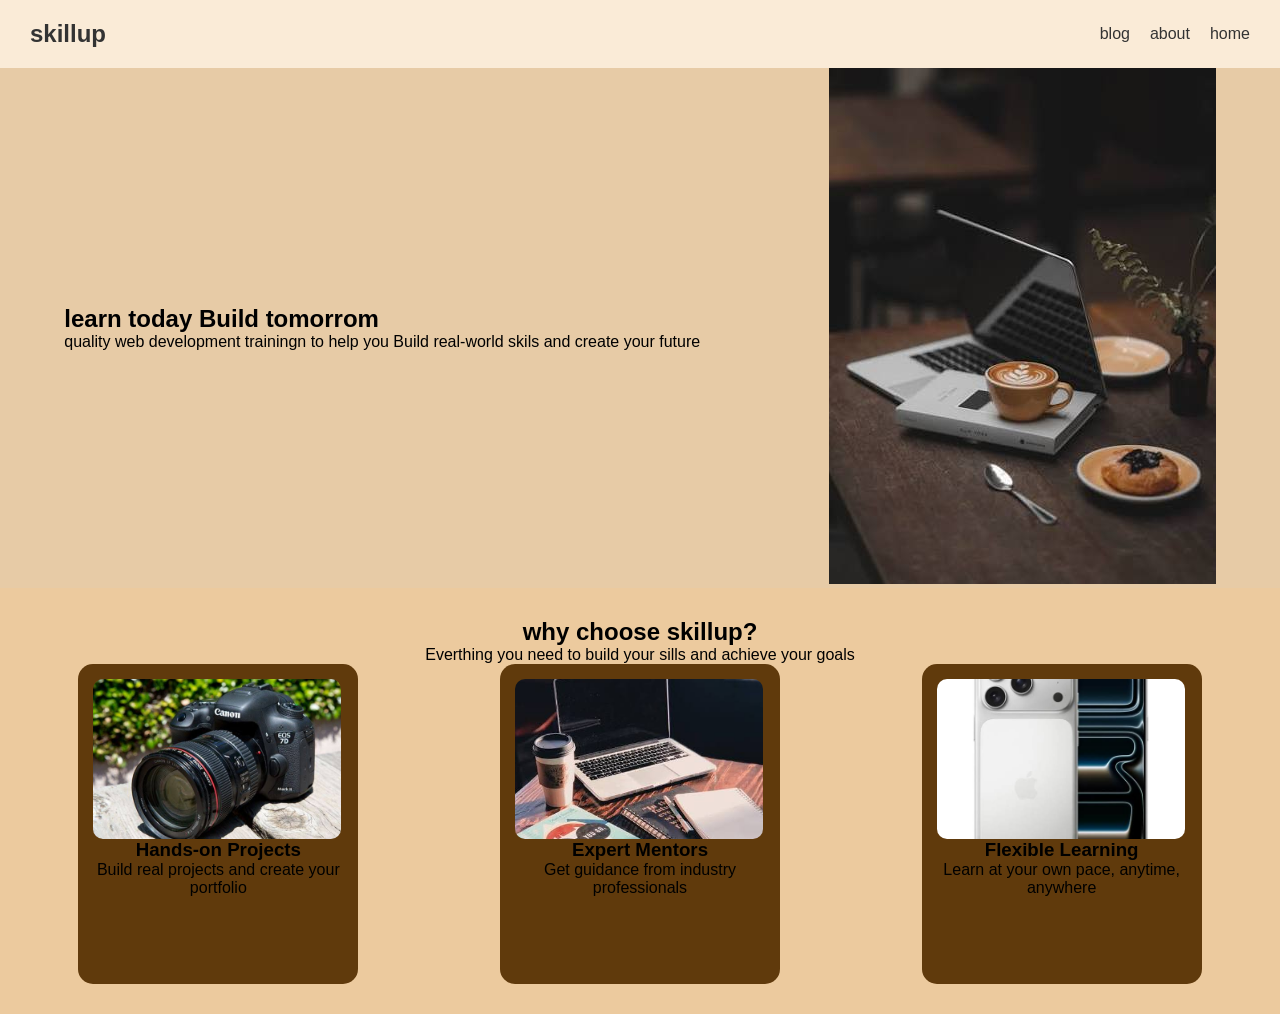
<file: index.html>
<!DOCTYPE html>
<html lang="en">

<head>
    <meta charset="UTF-8">
    <meta name="viewport" content="width=device-width, initial-scale=1.0">
    <title>Document</title>
    <link rel="stylesheet" href="style.css">
</head>

<body>
    <section>
        <div class="container">
            <div class="header-1">
                <h1>skillup</h1>
            </div>
            <div class="linke">
                <a href="blog.html">blog</a>
                <a href="about.html">about</a>
                <a href="index.html">home</a>
            </div>

        </div>
        <div class="container2">
            <div class="text">
                <h1>learn today Build tomorrom</h1>
                <p>quality web development trainingn to help you Build real-world skils and create your future</p>
            </div>
            <div class="img">
                <img src="images (7).jpeg" alt="not">
            </div>
        </div>
        <div class="container5">
                <h2>why choose skillup?</h2>
                <p>Everthing you need to build your sills and achieve your goals</p>
            <div class="card">
                <div class="card-1">
                    <div class="img-your">
                        <img src="camer.jpeg" alt="not">
                    </div>
                    <h3>Hands-on Projects</h3>
                    <p>Build real projects and create your portfolio</p>
                </div>
                <div class="card-1">
                    <div class="img-your">
                        <img src="images (6).jpeg" alt="not">
                    </div>
                    <h3>Expert Mentors</h3>
                    <p>Get guidance from industry professionals</p>
                </div>
                <div class="card-1">
                    <div class="img-your">
                        <img src="phono.jpeg">
                    </div>
                    <h3>Flexible Learning</h3>
                    <p>Learn at your own pace, anytime, anywhere</p>
                </div>
            </div>
        </div>
    </section>
</body>

</html>
</file>
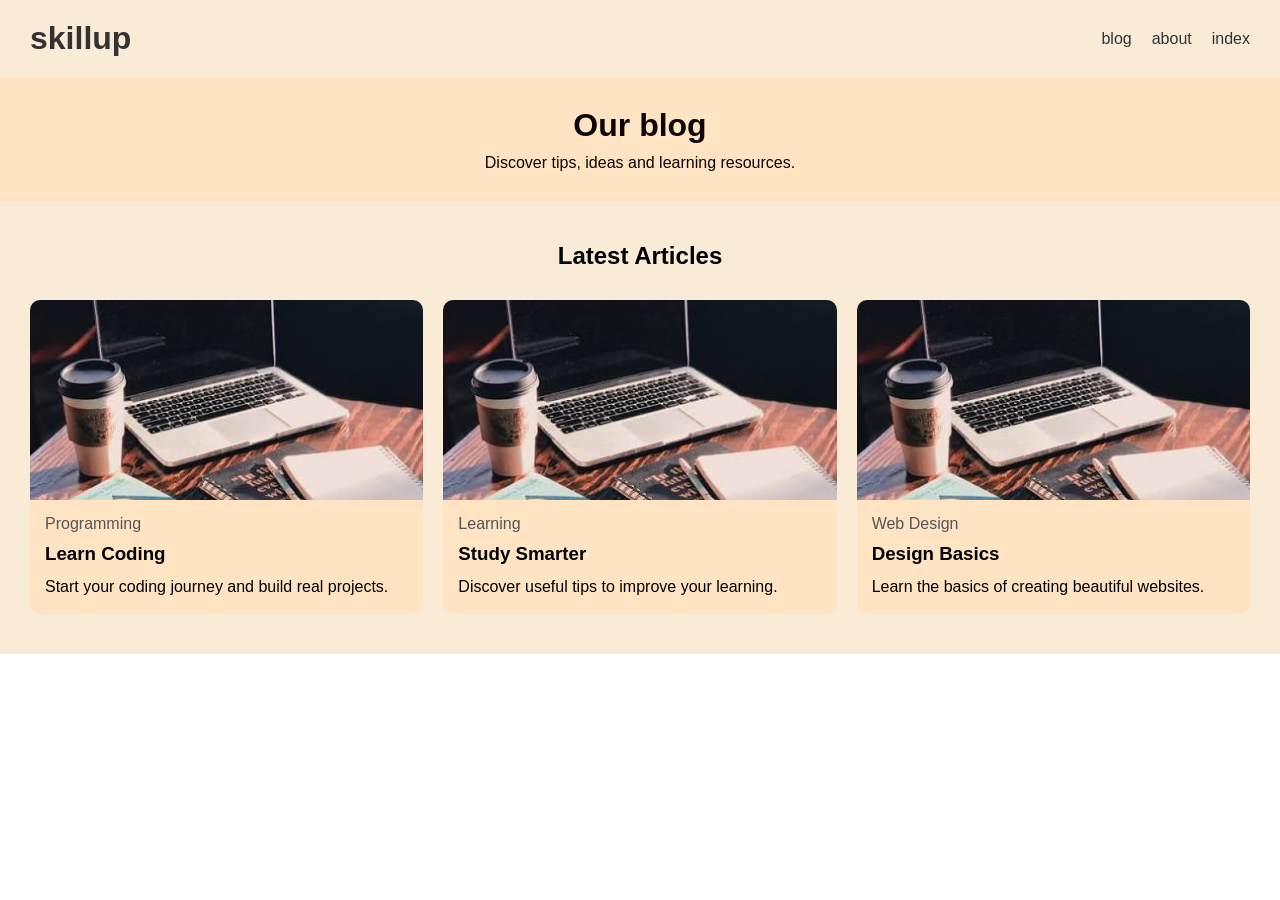
<file: blog.html>
<!DOCTYPE html>
<html lang="en">

<head>
    <meta charset="UTF-8">
    <meta name="viewport" content="width=device-width, initial-scale=1.0">
    <title>SkillUp Blog</title>
    <link rel="stylesheet" href="style.css">
</head>

<body>

    <div class="container">
        <div class="header-1">
            <h1>skillup</h1>
        </div>

        <div class="linke">
            <a href="blog.html">blog</a>
            <a href="about.html">about</a>
            <a href="index.html">index</a>
        </div>
    </div>

    <div class="header">
        <h1>Our blog</h1>
        <p>Discover tips, ideas and learning resources.</p>
    </div>

    <div class="blog-stertion">

        <h2>Latest Articles</h2>

        <div class="blog-container">

            <div class="blog-card">
                <div class="blog-image">
                    <img src="images (6).jpeg" alt="Programming">
                </div>

                <div class="blog-text">
                    <span>Programming</span>
                    <h3>Learn Coding</h3>
                    <p>Start your coding journey and build real projects.</p>
                </div>
            </div>

            <div class="blog-card">
                <div class="blog-image">
                    <img src="images (6).jpeg" alt="Learning">
                </div>

                <div class="blog-text">
                    <span>Learning</span>
                    <h3>Study Smarter</h3>
                    <p>Discover useful tips to improve your learning.</p>
                </div>
            </div>

            <div class="blog-card">
                <div class="blog-image">
                    <img src="images (6).jpeg" alt="Web Design">
                </div>

                <div class="blog-text">
                    <span>Web Design</span>
                    <h3>Design Basics</h3>
                    <p>Learn the basics of creating beautiful websites.</p>
                </div>
            </div>

        </div>
    </div>

</body>

</html>
</file>
<file: style.css>
/* index */
*{
    margin: 0px;
    padding: 0px;
    box-sizing: border-box;
}
section{
    display: grid;
    height: auto;
}
.container{
    background-color:rgb(162, 104, 104);
    width: 100%;
    height: auto;
    margin: auto;
    padding: 20px;
    display: flex;
    justify-content:space-around;
    align-items:start;
}
.container.header-1{
    color:black;
    display: flex;
    justify-content: start;
    align-items: start;
    gap: 20px;
}
.container.linke{
    color: black;
    display:flex;
    justify-content:s;
    align-items: center;
    gap: 5px;
    margin: 40px;
    padding: 50px;
}
.container2{
    background-color: rgb(231, 203, 166);
    display: flex;
    justify-content: space-around;
    align-items: center;
}
text{
    color: black;
    display: flex;
    text-align: center;
    justify-content: center;
    align-items: center;
}
.container2.img{
    width: 100%;
    height: 200px;
}
.container5{
    text-align: center;
    background-color:  rgb(236, 202, 158);
    width: 100%;
    padding: 30px 20px;
   display: flex;
   flex-direction: column;
   align-items: center;
   
}
.card{
    display: flex;
    justify-content:space-around;
    align-items: stretch;
    gap: 25px;
    width: 100%;
    flex-wrap:wrap ;


}
.card-1{
   width: 280px;
   min-height: 320px;
   background-color: rgb(96, 58, 12);
   box-sizing: border-box;
   padding: 15px;
   border-radius:15px;
   overflow: hidden;
}
.img-your img{
    width: 248px;
    height: 160px;
    object-fit: cover;
    display: block;
    border-radius: 10px;
}
     


/* blog




/* General Styles */

* {
    margin: 0;
    padding: 0;
    box-sizing: border-box;
}

body {
    font-family: Arial, sans-serif;
}

/* Navigation */

.container {
    display: flex;
    justify-content: space-between;
    align-items: center;
    padding: 20px 30px;
    background-color: antiquewhite;
}

.header-1 h1 {
    color: #333;
}

.linke {
    display: flex;
    gap: 20px;
}

.linke a {
    text-decoration: none;
    color: #333;
}

/* Blog Header */

.header {
    text-align: center;
    color: #0c0303;
    background-color: bisque;
    padding: 30px 15px;
}

.header h1 {
    margin-bottom: 10px;
}

/* Blog Section */

.blog-stertion {
    background-color: antiquewhite;
    padding: 40px 30px;
}

.blog-stertion h2 {
    text-align: center;
    margin-bottom: 30px;
}
/* Blog Container */

.blog-container {
    width: 100%;
    display: flex;
    flex-direction: row;
    justify-content: space-between;
    align-items: stretch;
    gap: 20px;
}

/* Blog Cards */

.blog-card {
    width: 33.33%;
    background-color: bisque;
    border-radius: 10px;
    overflow: hidden;
}

/* Blog Images */

.blog-image {
    width: 100%;
    height: 200px;
}

.blog-image img {
    width: 100%;
    height: 100%;
    object-fit: cover;
}

/* Blog Text */

.blog-text {
    padding: 15px;
}

.blog-text span {
    color: #555;
}

.blog-text h3 {
    margin: 10px 0;
}

.blog-text p {
    line-height: 1.5;
}

/* Tablet */

@media (max-width: 992px) {
    .blog-container {
        flex-wrap: wrap;
    }

    .blog-card {
        width: 48%;
    }
}

/* Mobile */

@media (max-width: 600px) {
    .container {
        flex-direction: column;
        gap: 15px;
    }

    .blog-container {
        flex-direction: column;
    }

    .blog-card {
        width: 100%;
    }

    .blog-stertion {
        padding: 30px 15px;
    }
}
</file>
